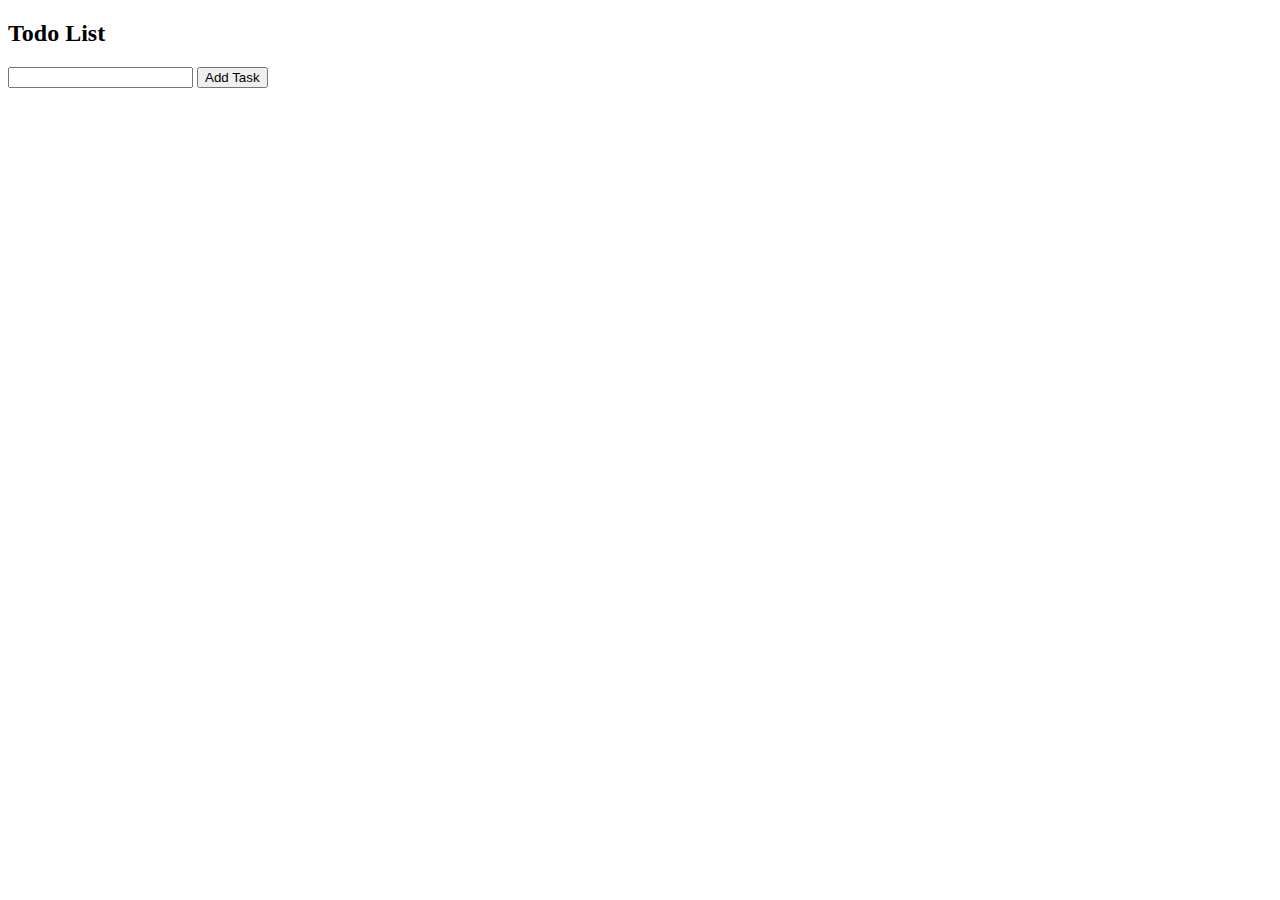
<file: index.html>
<!DOCTYPE html>
<html lang="en">
<head>
    <meta charset="UTF-8">
    <meta name="viewport" content="width=device-width, initial-scale=1.0">
    <title>Todo</title>
</head>
<body>
    <h2>Todo List</h2>
    <ul id="todolist">
    </ul>
    <div>
        <input id="addtask" type="text">
        <button id="submit">Add Task</button>
    </div>
</body>
<script>
    let submit =document.getElementById('submit');
    let addtask=document.getElementById('addtask');
    let todolist = document.getElementById('todolist');
    let list = new Array();
    submit.addEventListener('click',(event)=>{
        list.push(addtask.value);
        todolist.innerHTML='<li>'+addtask.value+'</li>'
    console.log(addtask.value);
    
    });
    
    
</script>
</html>
</file>
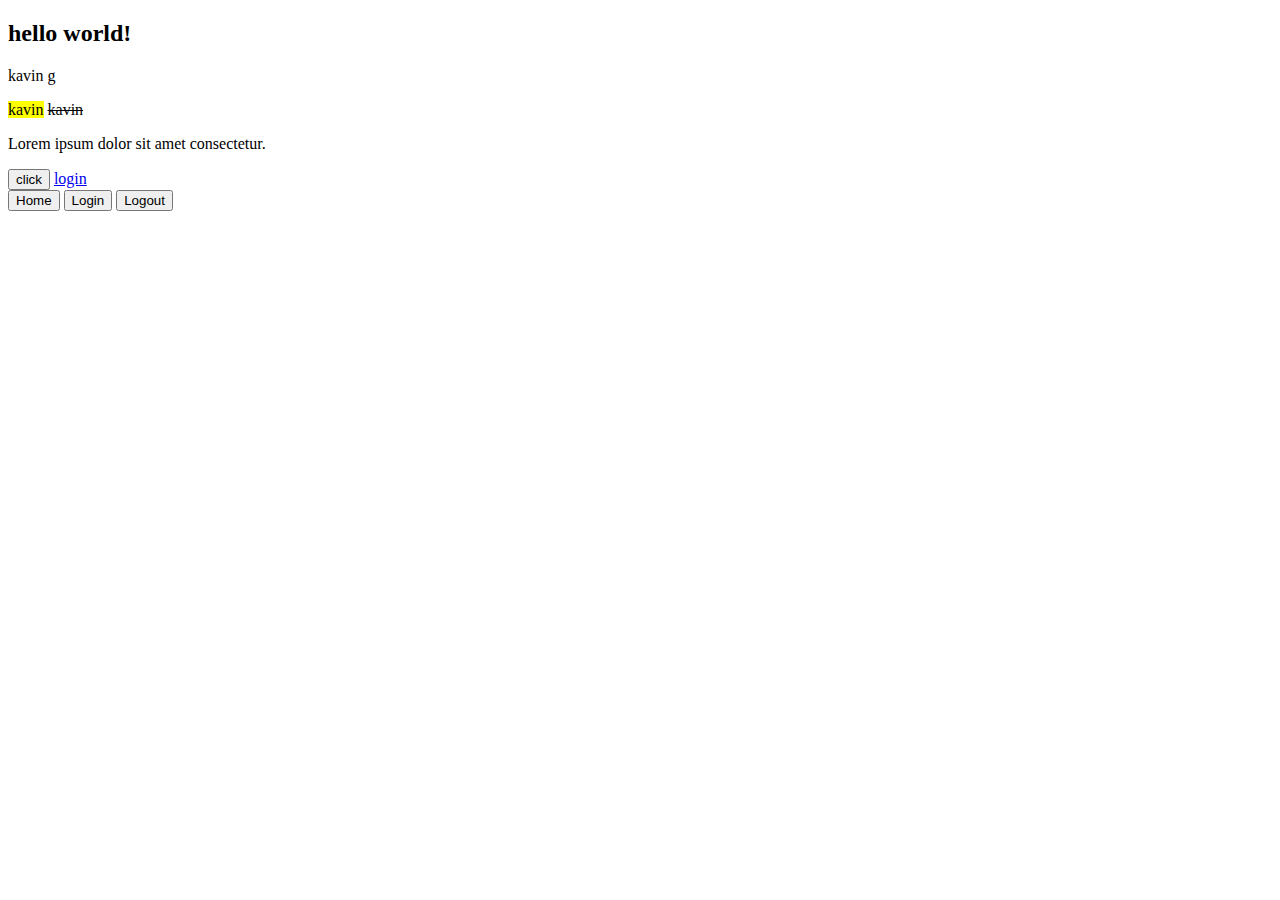
<file: boot.html>
<!DOCTYPE html>
<html lang="en">
<head>
    <meta charset="UTF-8">
    <link href="https://cdn.jsdelivr.net/npm/bootstrap@5.3.5/dist/css/bootstrap.min.css" rel="stylesheet" integrity="sha384-SgOJa3DmI69IUzQ2PVdRZhwQ+dy64/BUtbMJw1MZ8t5HZApcHrRKUc4W0kG879m7" crossorigin="anonymous">
    <meta name="viewport" content="width=device-width, initial-scale=1.0">
    <title>Document</title>
</head>
<body>
    <h2 class="text-center">hello world!</h2>
    <p class="fw-bold"> kavin g</p>
    <mark>kavin</mark>
    <del>kavin</del>
    <p class="text-light bg-primary">Lorem ipsum dolor sit amet consectetur.
    </p>
    <button class="btn btn-warning btn-lg btn-outline-success"> click</button>
    <a href="#" class="btn btn-warning">login</a>
    <div class="btn-group">
    <button class="btn btn-primary">Home</button>
    <button  class="btn btn-warning">Login</button>
    <button class="btn btn-success">Logout</button>
</div>
</body>
</html>
</file>
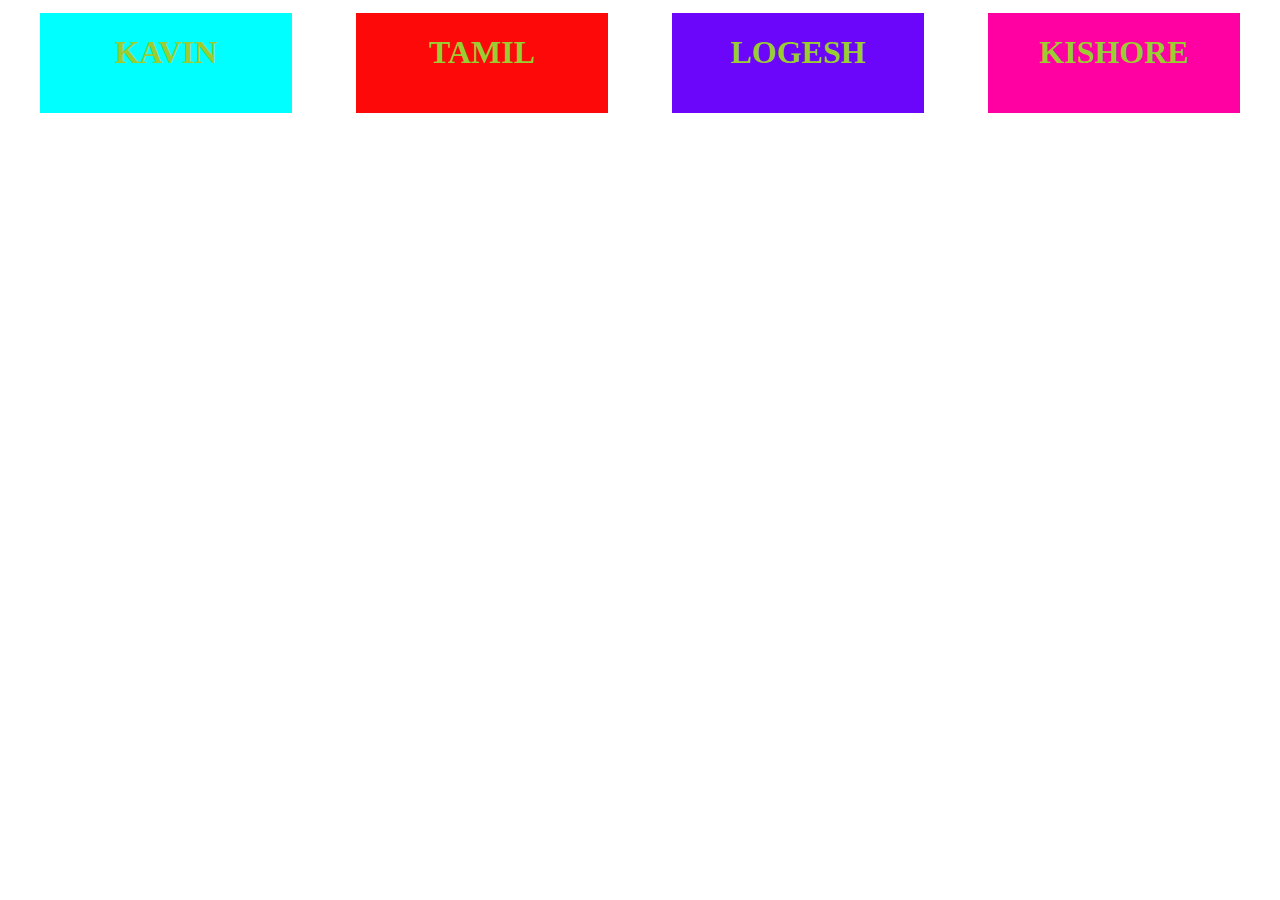
<file: box.html>
<!DOCTYPE html>
<html lang="en">
<head>
    <meta charset="UTF-8">
    <meta name="viewport" content="width=device-width, initial-scale=1.0">
        <title>box style </title>
        <style>
        .container{
            display: flex;
            justify-content: space-around;
            flex-wrap: wrap;
        }
        .one{
            background-color: rgba(245, 10, 10, 0.468);
            margin: 5px;
            height: 100px;
            flex-basis: 20%;
        }
        #t1{
            background-color: aqua;
        }
        #t2{
            background-color: rgb(254, 9, 9);
        }
        #t3{
            background-color: rgb(107, 6, 250);
        }
        #t4{
            background-color: rgb(255, 0, 162);
        }
        @media  screen and (max-width: 600px) {
            .one{
                flex-basis:  40%;
            }
           
        }
        @media screen and (max-width:400px) {
            .one{
                flex-basis: 100%;
            }
        } 
        h1{
            color: yellowgreen;
        }
            
        
        </style>
    </head>
    <body>
        <div class ="container">
        <div class="one" id="t1"><h1 ><center>KAVIN</center></h1></div>
        <div class="one" id="t2"><h1><center>TAMIL</center></h1></div>
        <div class="one" id="t3"><h1><center>LOGESH</center></h1></div>
        <div class="one" id="t4"><h1><center>KISHORE</center></h1></div>
        </div>
    </body>
</html>
</file>
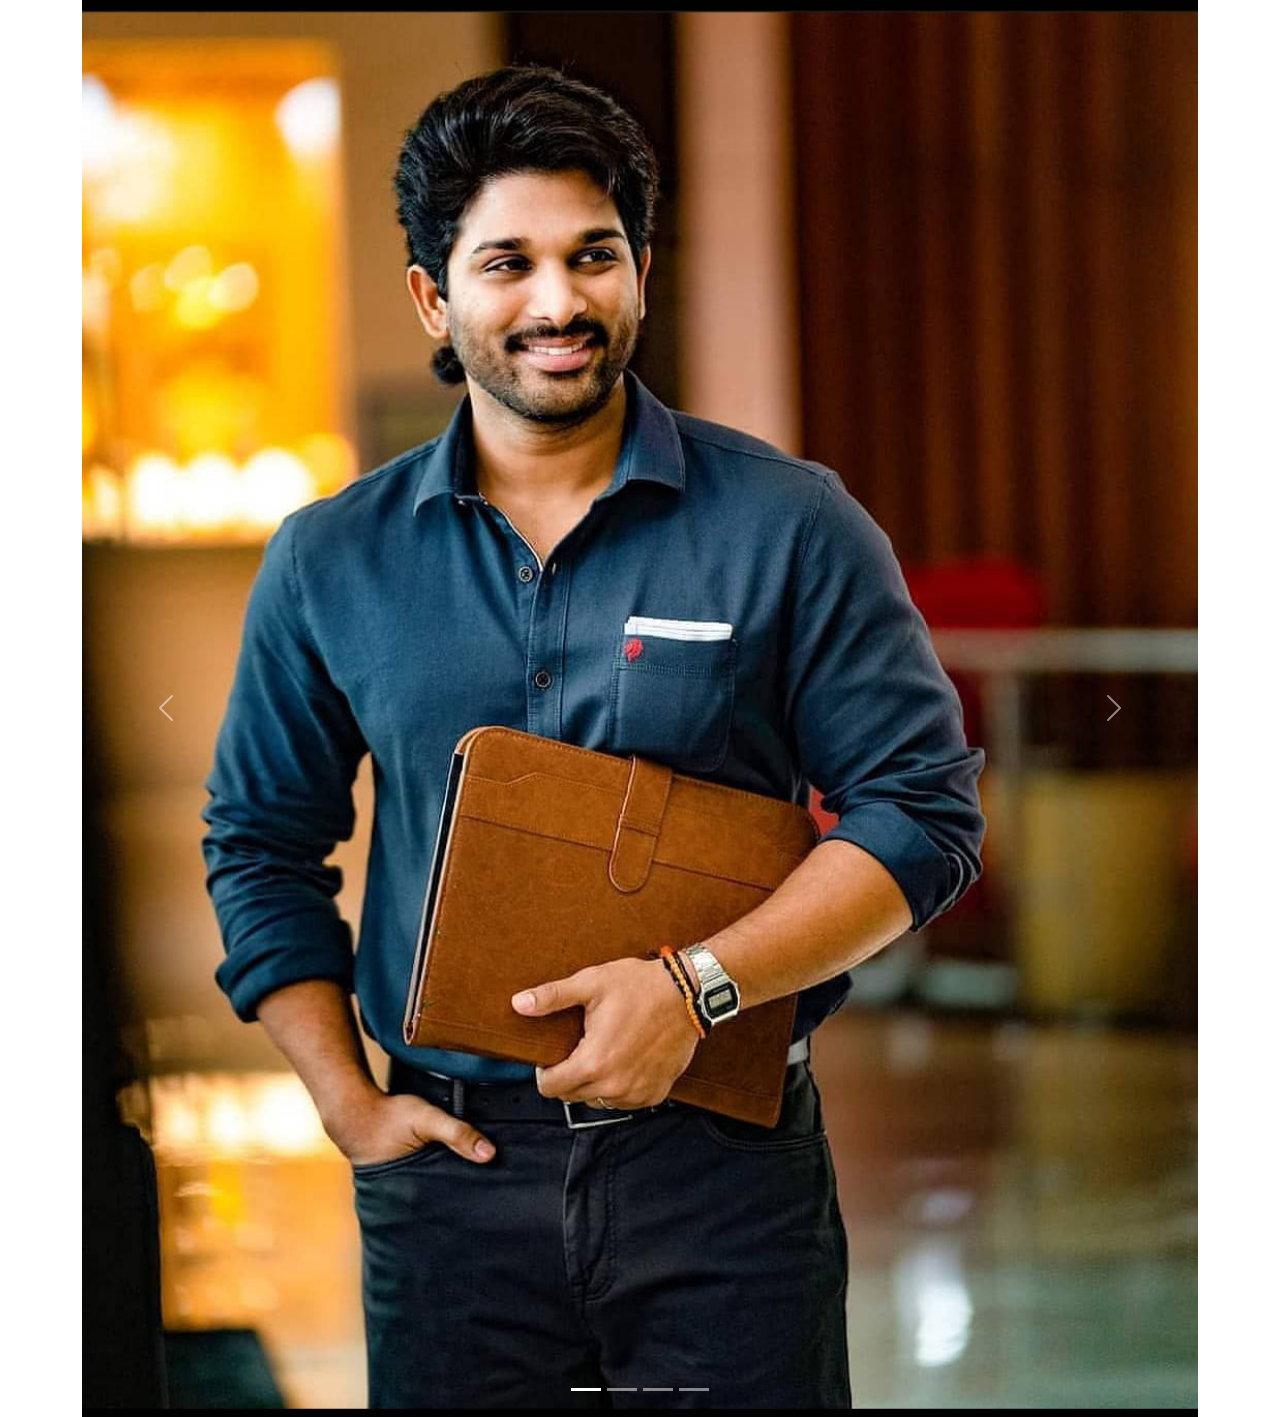
<file: carousal.html>
<html>
    <head>
        <title>carousal</title>
        <link href="https://cdn.jsdelivr.net/npm/bootstrap@5.0.2/dist/css/bootstrap.min.css" rel="stylesheet">
        <script src="https://cdn.jsdelivr.net/npm/bootstrap@5.0.2/dist/js/bootstrap.bundle.min.js" ></script>
    </head>
    <body>
        <div class="container">
            <div id="demo" class="carousel slide" data-bs-ride="carousel">
                <div class="carousel-indicators">
                    <button type="button" data-bs-target="#demo" data-bs-slide-to="0" class="active" aria-current="true" aria-label="slide 1"></button>
                    <button type="button" data-bs-target="#demo" data-bs-slide-to="1" aria-label="slide 2"></button>
                    <button type="button" data-bs-target="#demo" data-bs-slide-to="2" aria-label="slide 3"></button>
                    <button type="button" data-bs-target="#demo" data-bs-slide-to="3" aria-label="slide 4"></button>
                </div>
                <div class="carousel-inner">
                    <div class="carousel-item active">
                        <img src="image/img1.jpg" alt="img2" style="width: 100%">
                    </div>
                    
                       <div class="carousel-item">
                          <img src="image/img2.jpg" alt="img3" class="d-block" style="width:100%">
                       </div>
                        <div class="carousel-item">
                            <img src="image/img3.jpg" alt="img4" class="d-block" style="width:100%">
                        </div>
                            <div class="carousel-item">
                                <img src="image/kavin g.jpeg" alt="img4" class="d-block" style="width:100%">
                            </div>
                </div>
                <button class="carousel-control-prev" type="button" data-bs-target="#demo" data-bs-slide="prev">
                    <span class="carousel-control-prev-icon" aria-hidden="true"></span>
                </button>
                <button class="carousel-control-next" type="button" data-bs-target="#demo" data-bs-slide="next">
                    <span class="carousel-control-next-icon" aria-hidden="true"></span>
                </button>
            </div>
        </div>
    </body>
</html>
</file>
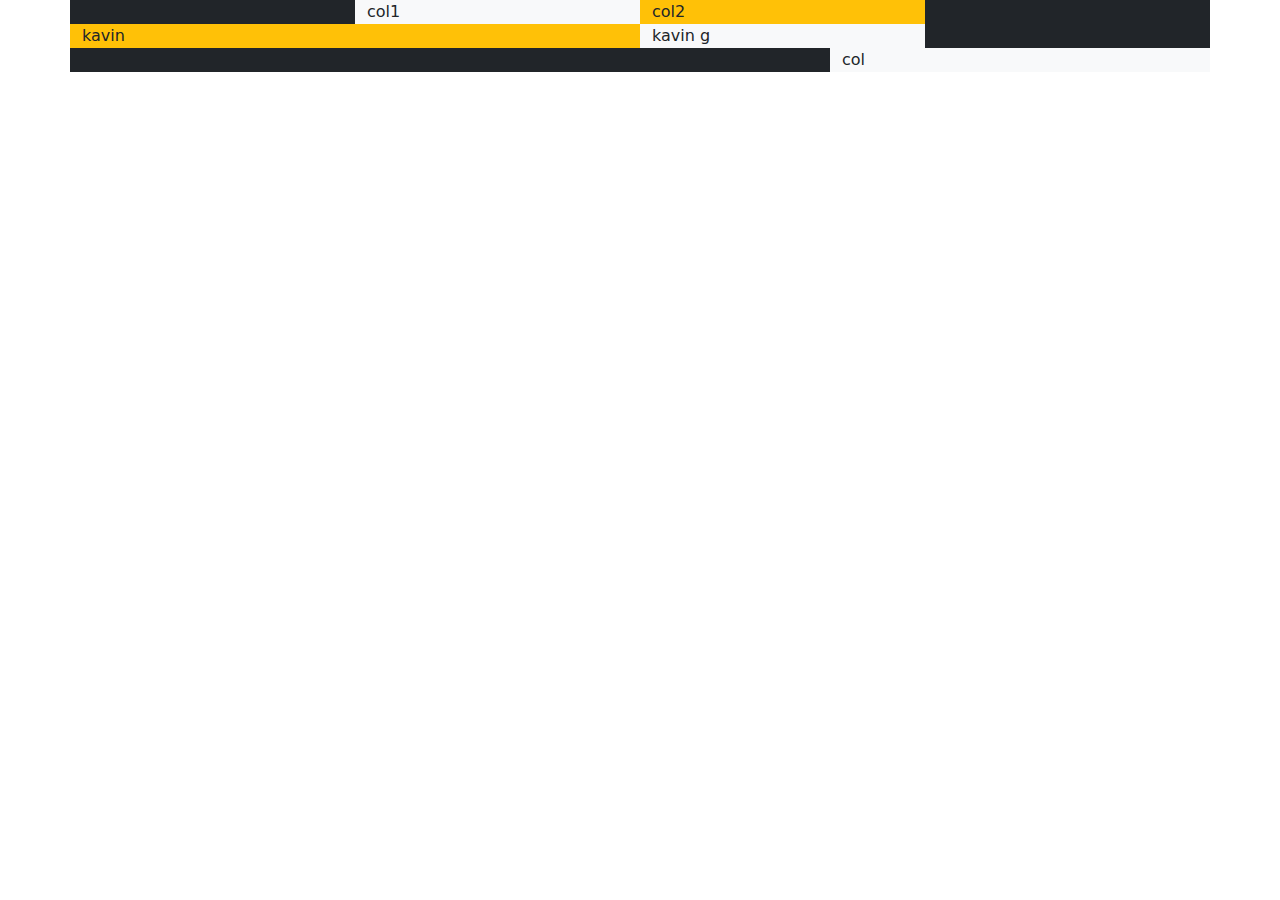
<file: conta.html>
<html lang="en">
    <head>
        <title>container</title>
        <link href="https://cdn.jsdelivr.net/npm/bootstrap@5.0.2/dist/css/bootstrap.min.css" rel="stylesheet">
        <script src="https://cdn.jsdelivr.net/npm/bootstrap@5.0.2/dist/js/bootstrap.bundle.min.js" integrity="sha384-YvpcrYf0tY3lHB60NNkmXc5s9fDVZLESaAA55NDzOxhy9GkcIdslK1eN7N6jIeHz" crossorigin="anonymous"></script>
    </head>
    <body>
        <div class="container">
            <div class="row">
                <div class="col col-3 bg-dark">hello</div>
                <div class="col col-3 bg-light">col1</div>
                <div class="col col-3 bg-warning">col2</div>
                <div class="col col-3 bg-dark">col3</div>
            </div>
            <div class="row">
                <div class="col col-6 bg-warning">kavin</div>
                <div class="col col-3 bg-light">kavin g</div>
                <div class="col col-3 bg-dark">kavin g</div>
            </div>
            <div class="row">
                <div class="col col-8 bg-dark">col1</div>
                <div class="col col-4 bg-light">col</div>
            </div>
        </div>
    </body>
</html>
</file>
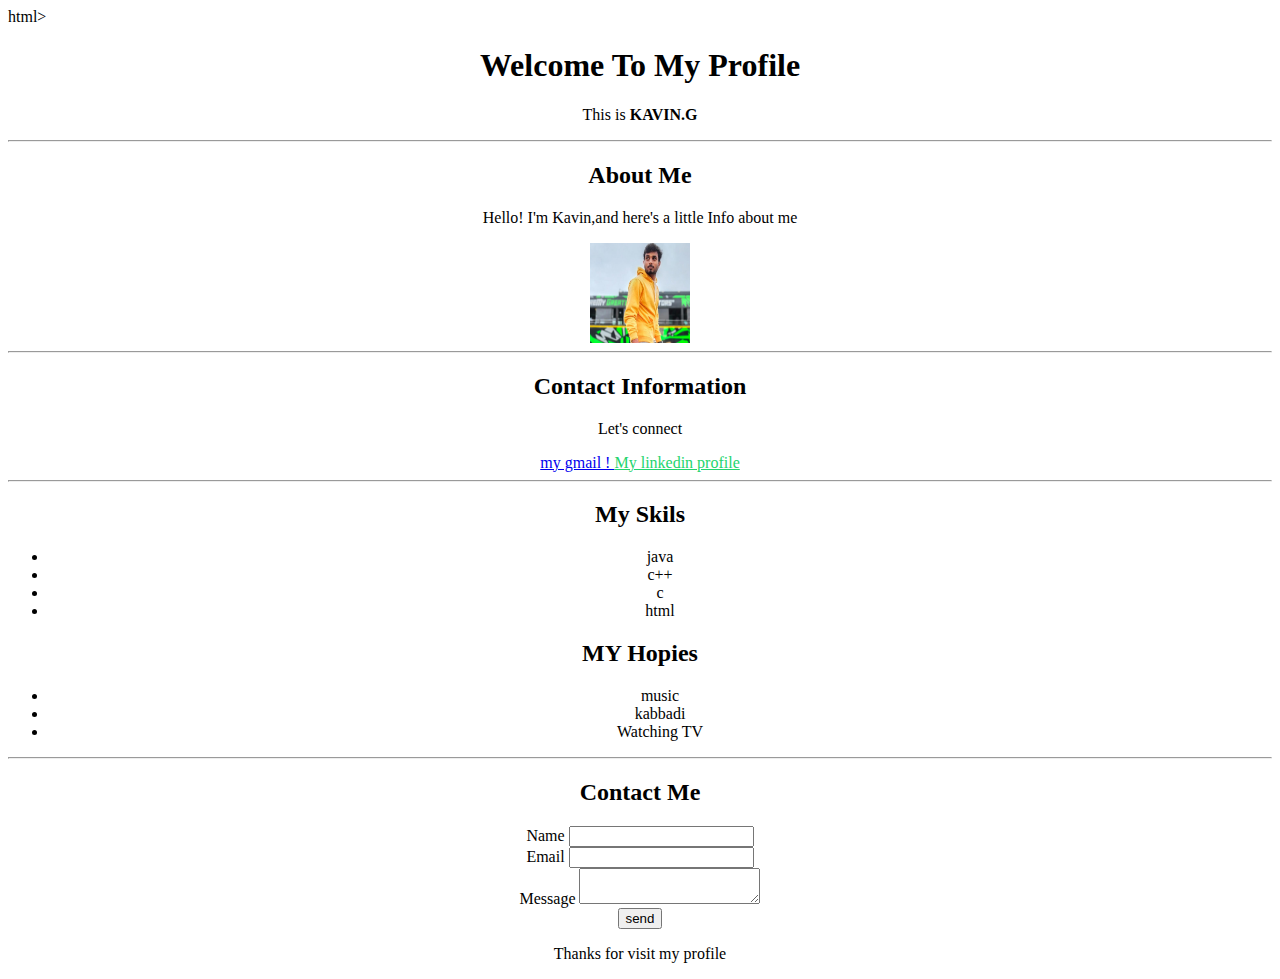
<file: demo.html>
html>
    <head><title>profile</title></head>
    <body>
       <center><h1> Welcome To My Profile</h1>
        <p>This is <b>KAVIN.G</b></p><hr>
        <h2>About Me</h2>
        <p>Hello! I'm Kavin,and here's a little Info about me</p>
        <img src="image/kavin g.jpeg" alt="no image found" width="100px" height="100px"><hr>
<h2>Contact Information</h2>
<p>Let's connect </p>
<a href="gkavin890@gmail.com">my gmail !   </a>
<a style="color: rgb(35, 212, 109);" href="https://www.linkedin.com/in/kaving.ap/">My linkedin profile</a><hr>
<h2>My Skils</h2>
<ul>
  <li>java</li>  
    <li>c++</li>
    <li>c</li>
    <li>html</li>
</ul>
<h2>MY Hopies</h2>
<ul>
    <li>music</li>
    <li>kabbadi</li>
    <li>Watching TV</li>

</ul><hr>
    
    <h2>Contact Me</h2>
    <form action="">
        <label for="">Name</label>
        <input type="text"><br>
        <label for="">Email</label>
        <input type="email"><br>
        <label for="">Message</label>
        <textarea name="" id=""></textarea><br>
        <button>send</button>
        <p>Thanks for visit my profile</p>

    </form>
    </center>
    </body>
</html>
</file>
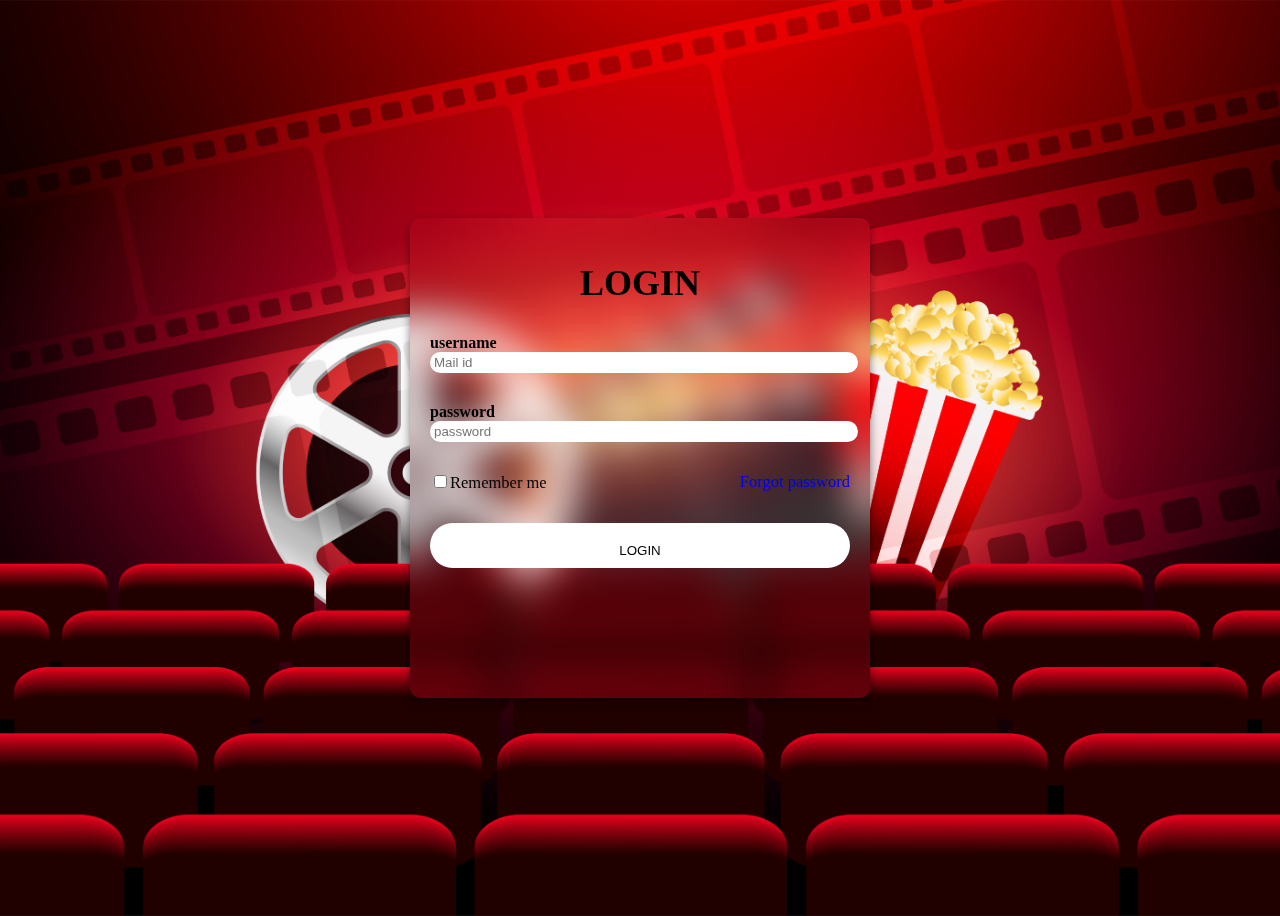
<file: login.html>
<!DOCTYPE html>
<html lang="en">
<head>
    <meta charset="UTF-8">
    <meta name="viewport" content="width=device-width, initial-scale=1.0">
    <title>login form</title>
    <link rel="stylesheet" href="style.css">
    <!-- <link href='https://unpkg.com/boxicons@2.1.4/css/boxicons.min.css' rel='stylesheet'> -->

</head>
<body>
    <div class="w">
    
        <h1>login</h1>
    <form id="logform">
        <div class="inputbox">
            <label for=""><b>username</b></label><br>
            <input type="text" id="username" name="username" placeholder="Mail id" required>
            <!-- <i class='bx bxs-user'></i> -->
        </div>
        <div class="inputbox">
            <label for=""><b>password</b></label><br>
            <input type="password" id="password" name="password" placeholder="password" required>
            <!-- <i class='bx bxs-lock-alt'></i> -->

        </div>
        <div class="rememberforgot">
            <label for=""><input type="checkbox">Remember me</label>
            <a href="#" target="_blank">Forgot password</a>
        </div>
        <div class="bn">
            <button type="submit">Login</button>
        </div>
        <p id="message"></p>
    </form>
    
</div>
<script src="script.js">
</script>
</body>

</html>
</file>
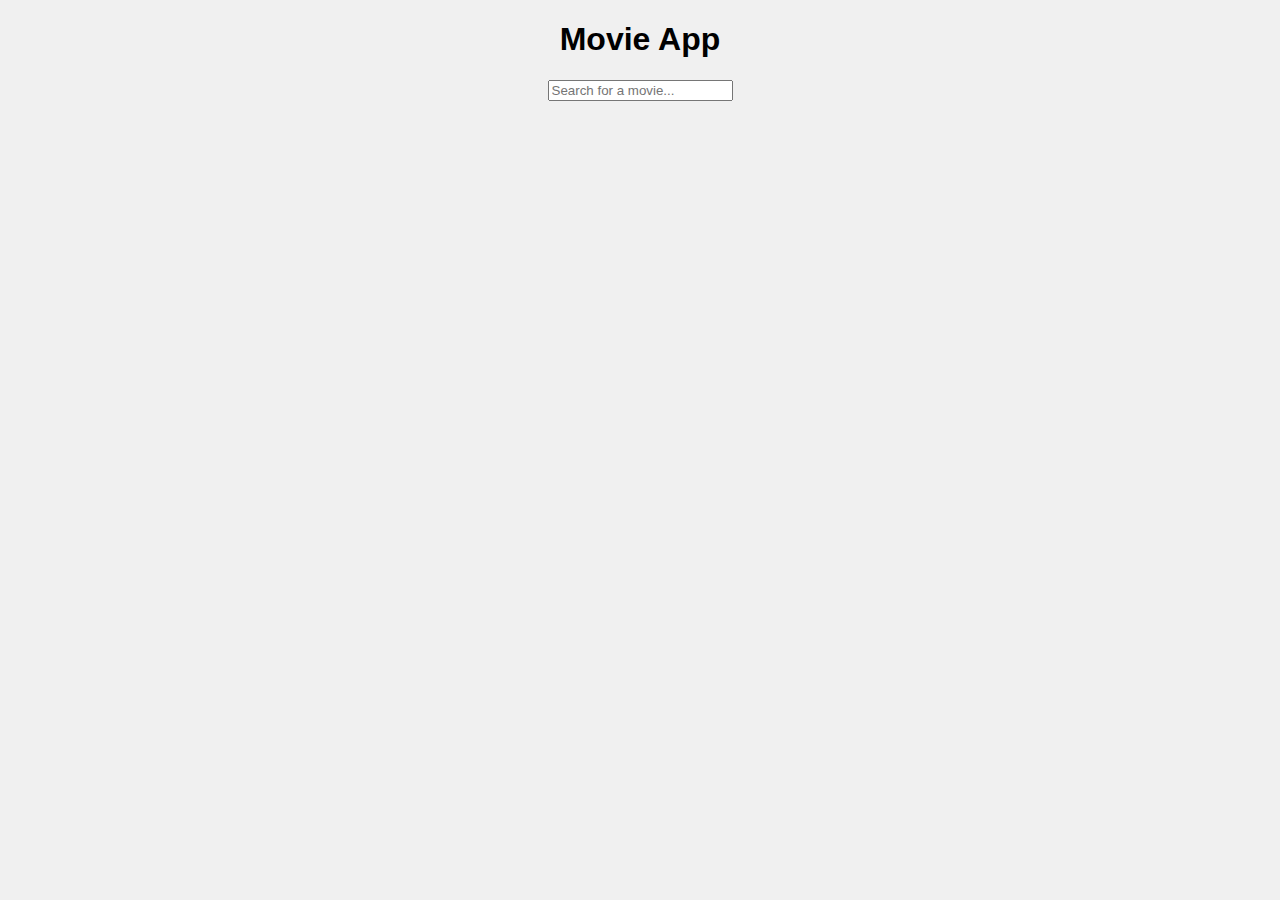
<file: movie.html>
<!DOCTYPE html>
<html lang="en">
<head>
 <meta charset="UTF-8">
 <meta name="viewport" content="width=device-width, initial-scale=1.0">
 <title>Movie App</title>
 <style>
 body {
 font-family: Arial, sans-serif;
 background-color: #f0f0f0;
 text-align: center;
 }
 #movies {
 display: flex;
 flex-wrap: wrap;
 justify-com
 movie {
 width: 200px;
 margin: 20px;
 border: 1px solid #ddd;
 border-radius: 5px;
 overflow: hidden;
 background-color: white;
 }
 .movie img {
 width: 100%;
 height: 300px;
 object-fit: cover;
 }
 .movie h3 {
 margin: 10px;
 }
 .movie p {
 padding: 0 10px;
 }
 .loading {
 font-size: 24px;
 margin-top: 50px;
 }
 </style>
</head>
<body>
 <h1>Movie App</h1>
 <input type="text" id="search" placeholder="Search for a movie..." oninput="searchMovies()" />
 <div id="movies"></div>
 <div id="loading" class="loading" style="display: none;">Loading...</div>
 <script>
 const API_KEY = '263d22d8'; // Replace with your TMDB API key
 const API_URL = `https://api.themoviedb.org/3/search/movie?api_key=${API_KEY}&query=`;
 async function fetchMovies(query = '') {
 try {
 document.getElementById('loading').style.display = 'block'; // Show loading message
 const response = await fetch(API_URL + query);
 const data = await response.json();
 displayMovies(data.results);
 } catch (error) {
 console.error("Error fetching data: ", error);
 } finally {
 document.getElementById('loading').style.display = 'none'; // Hide loading message
 }
}
 function displayMovies(movies) {
 const movieContainer = document.getElementById('movies');
 movieContainer.innerHTML = ''; // Clear previous movies
 if (movies.length === 0) {
 movieContainer.innerHTML = "<p>No movies found</p>";
 return;
 }
 movies.forEach(movie => {
 const movieElement = document.createElement('div');
 movieElement.classList.add('movie');
 movieElement.innerHTML = `
 <img src="https://image.tmdb.org/t/p/w500${movie.poster_path}" alt="${movie.title}">
 <h3>${movie.title}</h3>
 <p>${movie.overview.substring(0, 100)}...</p>
 `;
 movieContainer.appendChild(movieElement);
 });
 }
 function searchMovies() {
 const query = document.getElementById('search').value;
 fetchMovies(query);
 }
 // Initial fetch to load popular movies when page is loaded
 fetchMovies();
 </script>
</body>
</html>
</file>
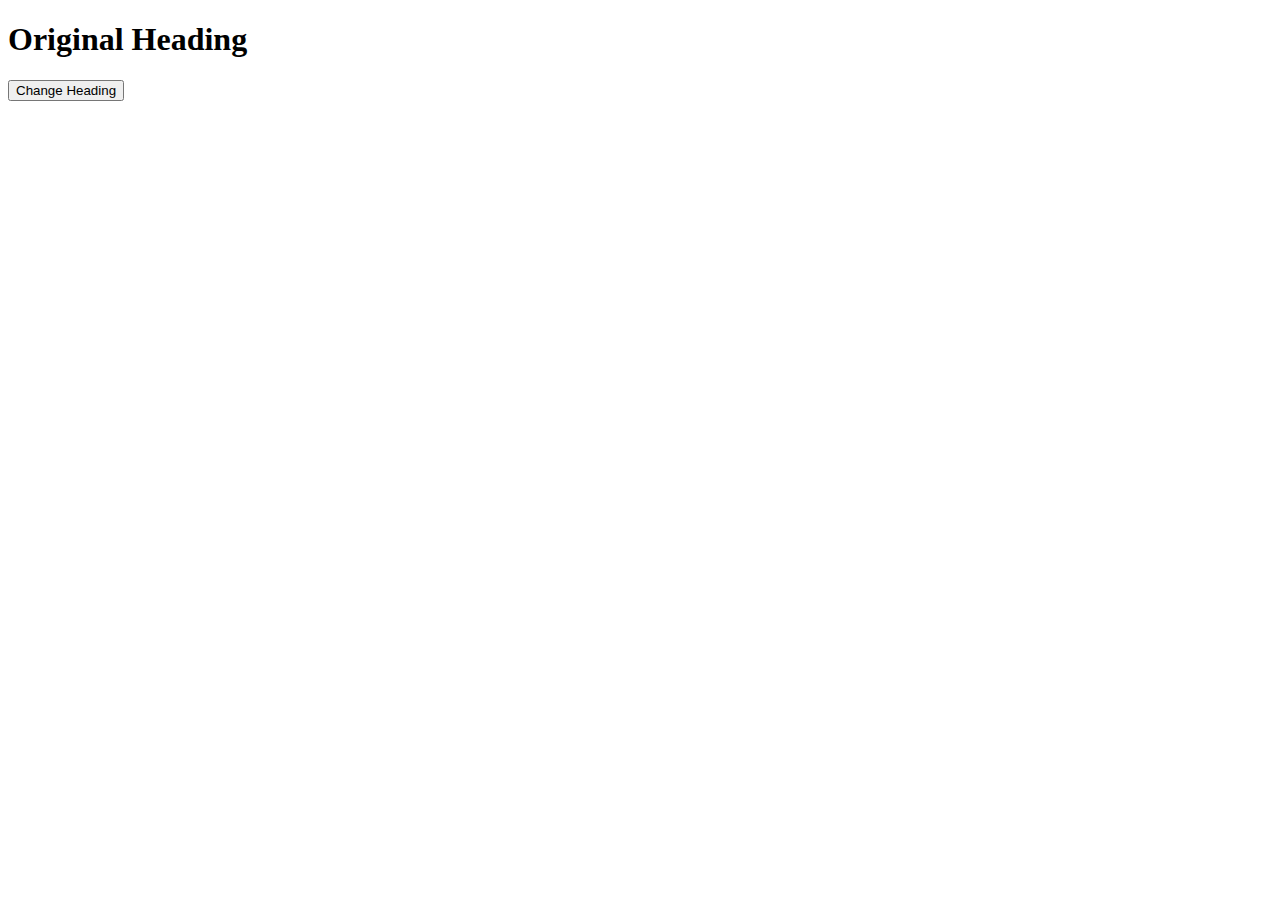
<file: nm.html>
<!DOCTYPE html>
<html>
<head>
  <title>Change Heading</title>
</head>
<body>
  <h1 id="mainHeading">Original Heading</h1>
  <button onclick="changeHeading()">Change Heading</button>

  <script>
    function changeHeading() {
      document.getElementById("mainHeading").innerText = "Heading Changed!";
    }
  </script>
</body>
</html>
</file>
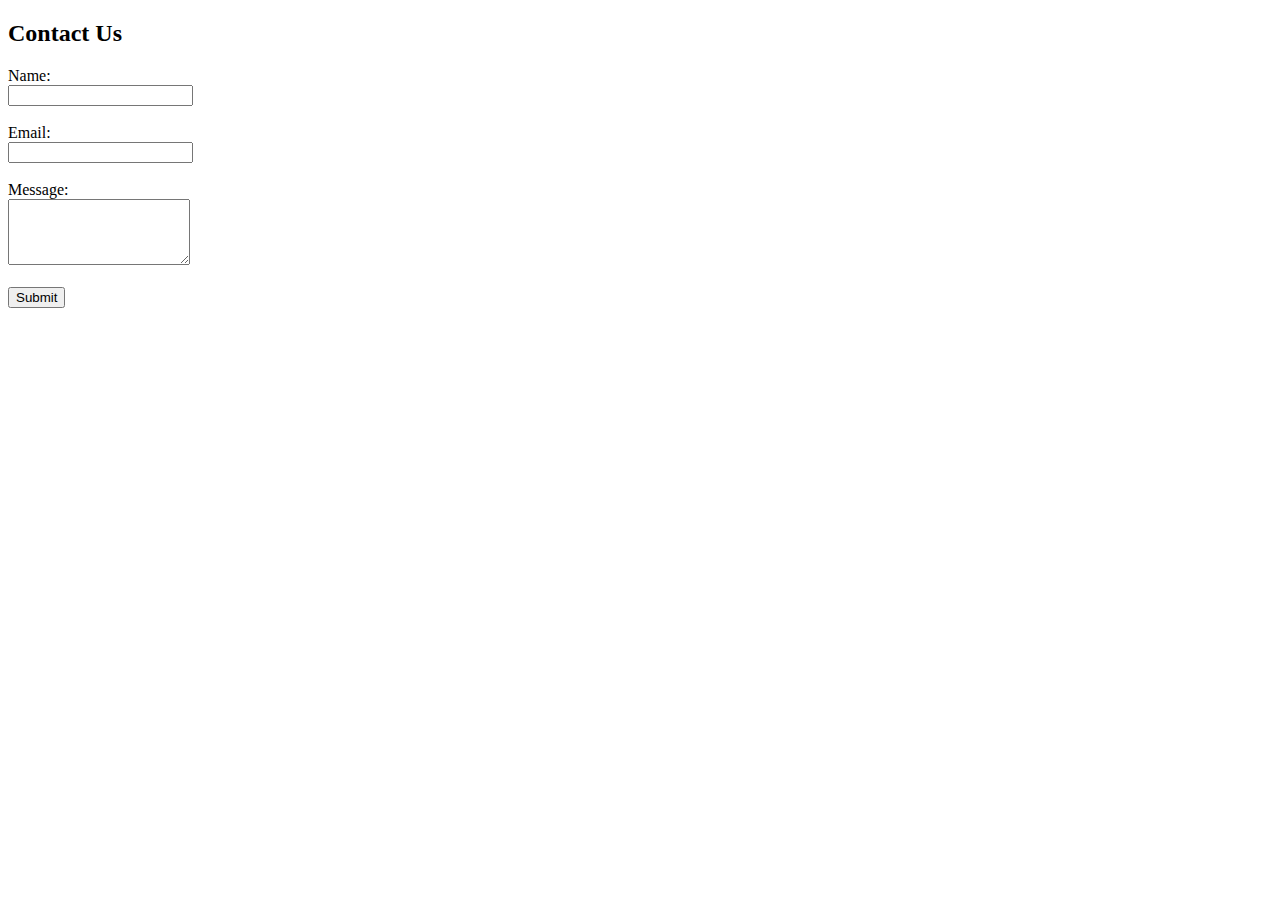
<file: nm2.html>
<!DOCTYPE html>
<html>
<head>
  <title>Contact Form</title>
</head>
<body>
  <h2>Contact Us</h2>
  <form>
    <label for="name">Name:</label><br>
    <input type="text" id="name" name="name" required><br><br>

    <label for="email">Email:</label><br>
    <input type="email" id="email" name="email" required><br><br>

    <label for="message">Message:</label><br>
    <textarea id="message" name="message" rows="4" required></textarea><br><br>

    <input type="submit" value="Submit">
  </form>
</body>
</html>
</file>
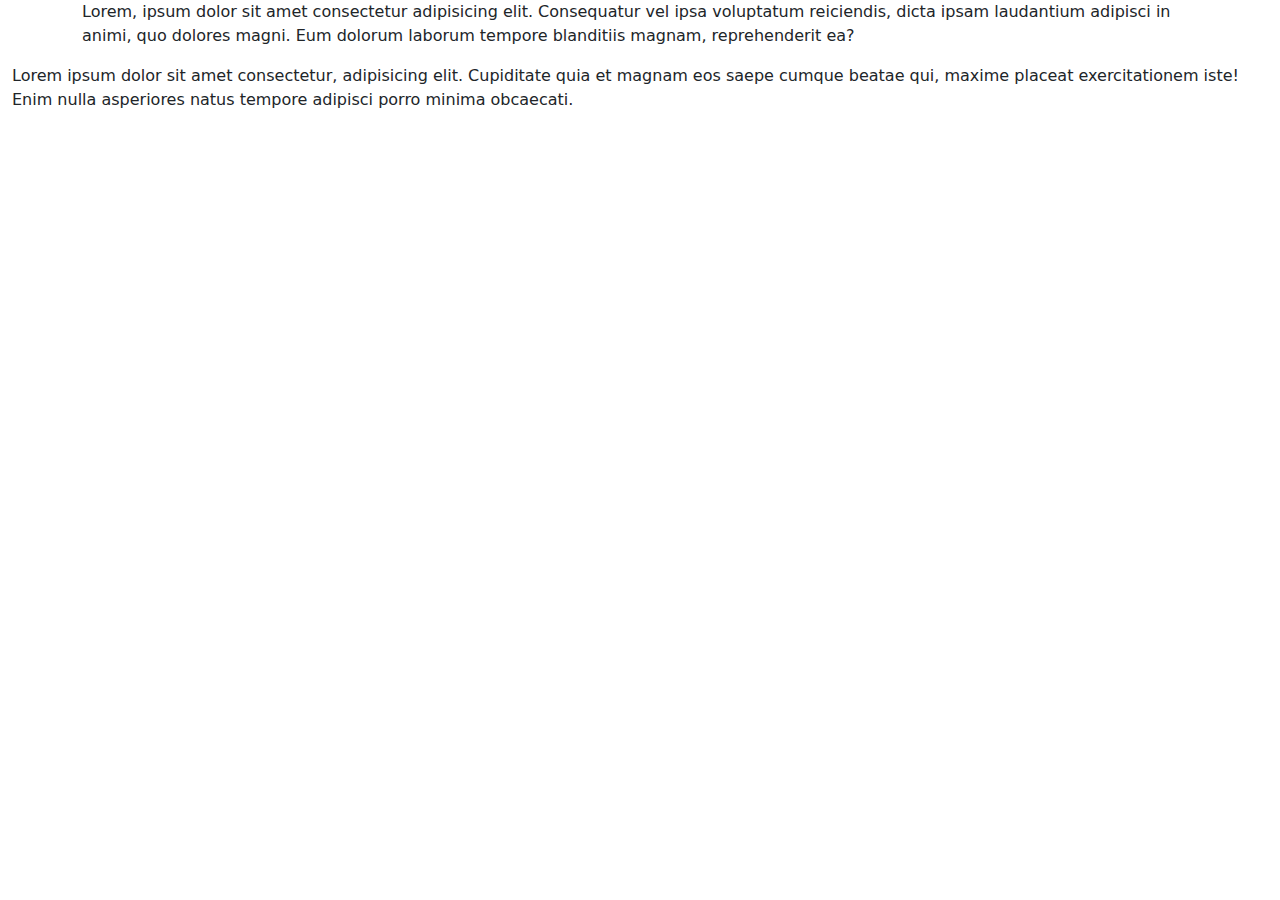
<file: row&col.html>
<!DOCTYPE html>
<html lang="en">
<head>
    <meta charset="UTF-8">
    <meta name="viewport" content="width=device-width, initial-scale=1.0">
    <title>Document</title>
    <link href="https://cdn.jsdelivr.net/npm/bootstrap@5.0.2/dist/css/bootstrap.min.css" rel="stylesheet">
    <script ></script>
    <script src="https://cdn.jsdelivr.net/npm/bootstrap@5.0.2/dist/js/bootstrap.bundle.min.js" integrity="sha384-YvpcrYf0tY3lHB60NNkmXc5s9fDVZLESaAA55NDzOxhy9GkcIdslK1eN7N6jIeHz" crossorigin="anonymous"></script>
</head>
<body>
    <div class="container">
       <p>Lorem, ipsum dolor sit amet consectetur adipisicing elit. Consequatur vel ipsa voluptatum reiciendis, dicta ipsam laudantium adipisci in animi, quo dolores magni. Eum dolorum laborum tempore blanditiis magnam, reprehenderit ea?</p>
    </div>
    <div class="container-fluid">
        <p>Lorem ipsum dolor sit amet consectetur, adipisicing elit. Cupiditate quia et magnam eos saepe cumque beatae qui, maxime placeat exercitationem iste! Enim nulla asperiores natus tempore adipisci porro minima obcaecati.</p>
    </div>
</body>
</html>
</file>
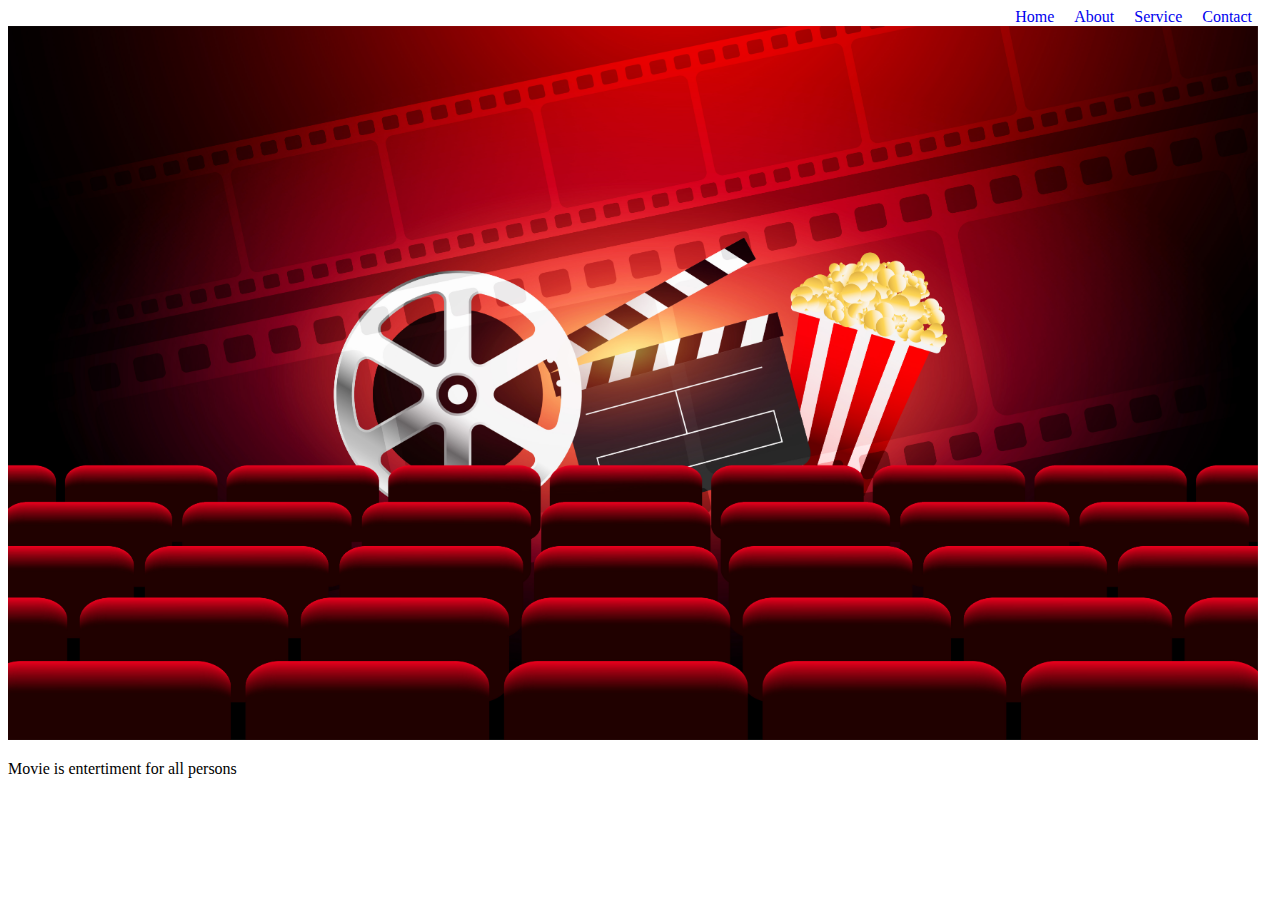
<file: Summa.html>
<!DOCTYPE html>
<html lang="en">
<head>
    <style>
        #head{
            display: flex;
            align-items: end;
            justify-content: end;
            /* background-color: aqua; */
           
            
        }
        a{
            margin-right: 20px;
            text-decoration: none;
            text-align: right;
            
        }
        a:hover{
            text-decoration: underline;
            color: gold;
        }
    </style>
    <meta charset="UTF-8">
    <meta name="viewport" content="width=device-width, initial-scale=1.0">
    <title>WebSite</title>
</head>
<body>
    <div id="head">
        
            <a href="login.html">Home</a>
            <a href="#">About</a>
            <a href="#">Service</a>
            <a href="#">Contact</a>
            
    </div>
    <img  width="1250px" src="image/movie.jpg" alt="">
    <p>Movie is  entertiment for all persons</p>
</body>
</html>
</file>
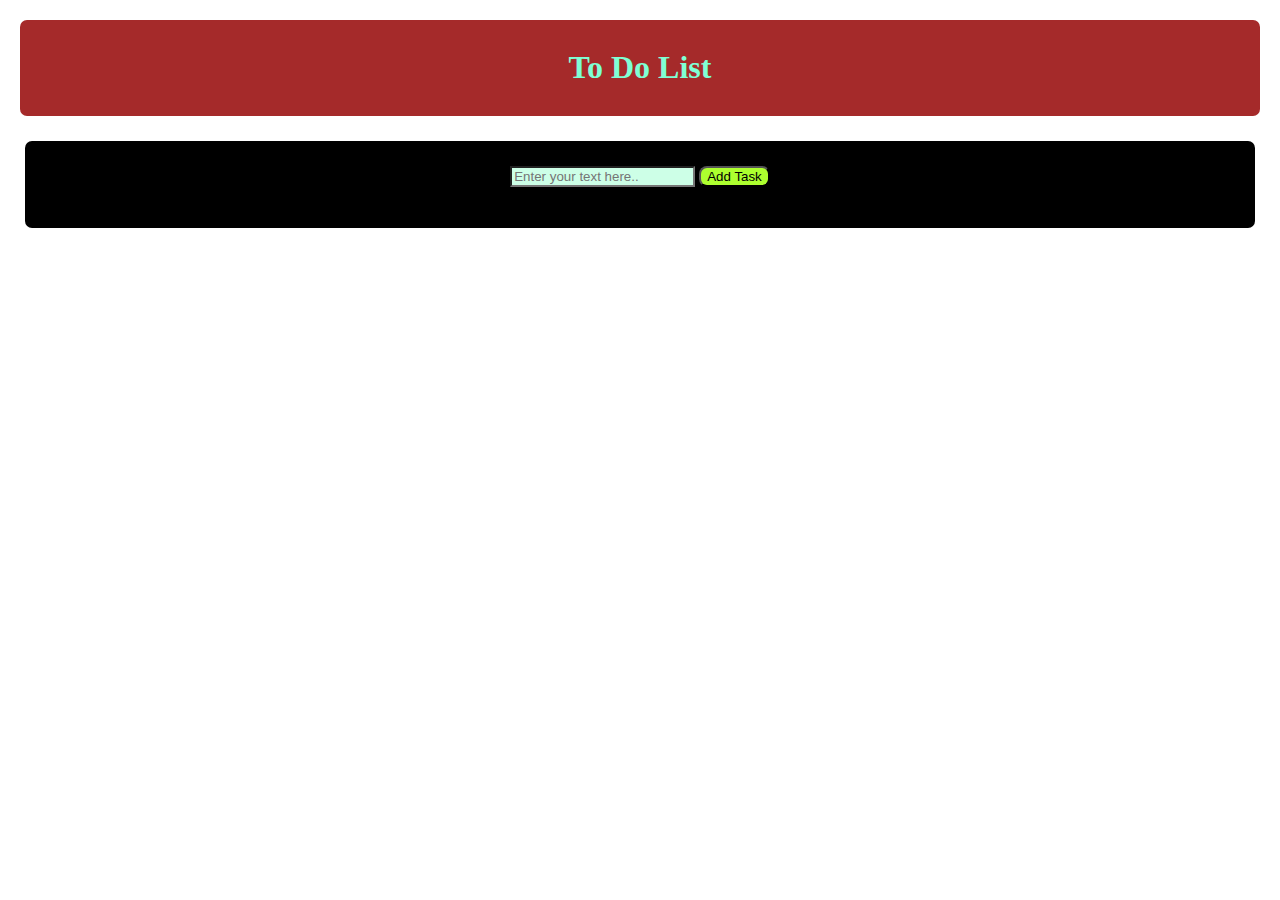
<file: todo.html>
<!DOCTYPE html>
<html lang="en">
<head>
    <meta charset="UTF-8">
    <meta name="viewport" content="width=device-width, initial-scale=1.0">
    <title>TodoList</title>
    <style>
        body{
            margin: 0;
        }
        h1{
            color: aquamarine;
            text-align: center;
        }
        div{
            margin: 20px;
            padding: 8px;
            background-color: brown;
            border-radius: 7px;
        }
        #container{
            margin: 25px;
            padding: 25px;
            color: white;
            background-color: black;
            text-align: center;
            
        }
        #input{
            color: black;
            background-color: rgb(205, 255, 231);

        }
        #btn{
            border-radius: 8px;
            background-color: greenyellow;
        }
    </style>
</head>
<body>
    <div>
        <h1>To Do List</h1>
    </div>
    <div id="container">
        <input type="text" id="input" placeholder="Enter your text here..">
        <button id="btn">Add Task</button>
        <ul class="ul" style="list-style-type: none;"></ul>
    </div>
    
</body>
<script>
    document.getElementById('btn').addEventListener('click',
        function(){
            let input=document.getElementById('input').value;
            let elem=document.createElement('li');
            let btn1=document.createElement('button');
            let btn2=document.createElement('button');
            btn1.innerText="Done"
            btn2.innerText="Delete"
            elem.innerText=input
            let ul=document.querySelector('ul');
            ul.appendChild(elem);
            elem.appendChild(btn1);
            elem.appendChild(btn2);
            // add style to list
            btn1.style.border="none";
            btn1.style.marginLeft="3%";
            btn1.style.borderRadius="8px";
            btn1.style.backgroundColor="green";
            
            btn2.style.border="none";
            btn2.style.marginLeft="3%";
            btn2.style.borderRadius="8px";
            btn2.style.backgroundColor="red";
            

            // adding button function
            btn1.addEventListener('click',
            function(){
               elem.style.textDecoration="line-through";
               elem.style.lineHeight="5px";
            }
        );
        btn2.addEventListener('click',
            function(){
               elem.remove();
            }
        );
        document.getElementById('input').value="";
        }
    );
</script>
</html>
</file>
<file: style.css>
body{
    display: flex;
    justify-content: center;
    align-items: center;
    min-height: 100vh;
    background: url('image/movie.jpg') no-repeat ;
    background-size: cover;
    background-position: center;
    /* background-color: pink; */
}
.w{
    width: 420px;
    height: 440px;
    padding: 20px;
    background:transparent ;
    backdrop-filter: blur(20px);
    border-radius: 10px;
    box-shadow: 0 4px 8px rgba(0,0,0,0.5);
    /* display: flex; */
    /* justify-content: center;
    align-items: center; */
    
}
 h1{
    font-size: 36px;
    text-align: center;
    text-transform: uppercase;
}
.w .inputbox{
    width: 100%;
    height: 50%;
    margin: 30px 0;
}
.inputbox input{
    position: relative;
    width: 100%;
    height: 100%;
    border: none;
    outline: none;
    border: 2px solid white;
    border-radius: 40px;
}
/* .inputbox i{
    position: absolute;
    right: 400px;
    bottom: 50%,0;
} */
.w .rememberforgot{
    display: flex;
    justify-content: space-between;
    font-size: 16.5px;
}


.rememberforgot a{
    text-decoration: none;
}
.rememberforgot a:hover{
    text-decoration: underline;
}
.bn{
    padding-top: 30px;
}
.bn button{
     width: 100%;
    height: 45px;
    background:white;
    text-decoration-color: white;
    border: none;
    outline: none;
    justify-content: center;
    padding-top: 10px;
    border-radius: 40px;
    text-transform: uppercase;
}
button:hover{
    background:blue;
    color: white;
}
#message{
    margin-top: 80px;
    text-align: center;
    font-size: 40px;
    color: red;
}
/* @media(max-width: 1100px){
    .w{
        width: min(600px,100%);
        border-radius: 0;
    }
} */
</file>
